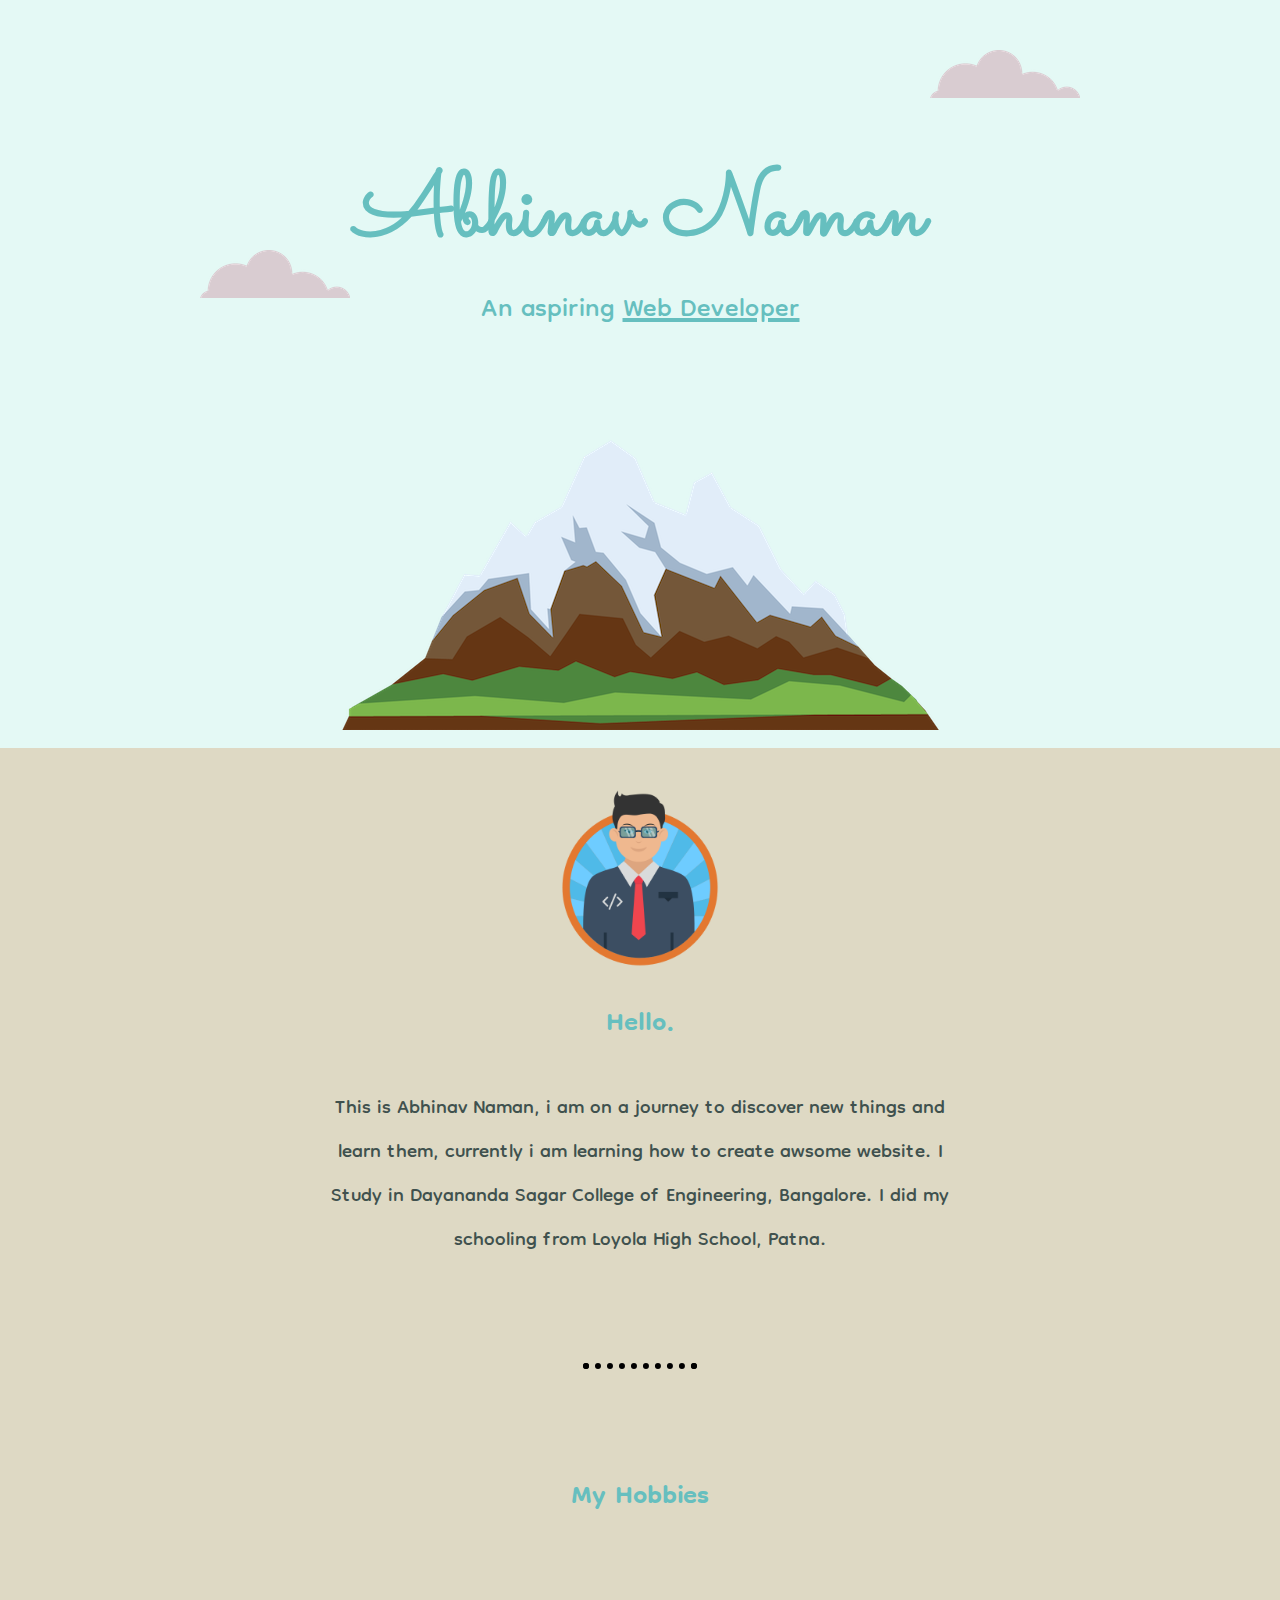
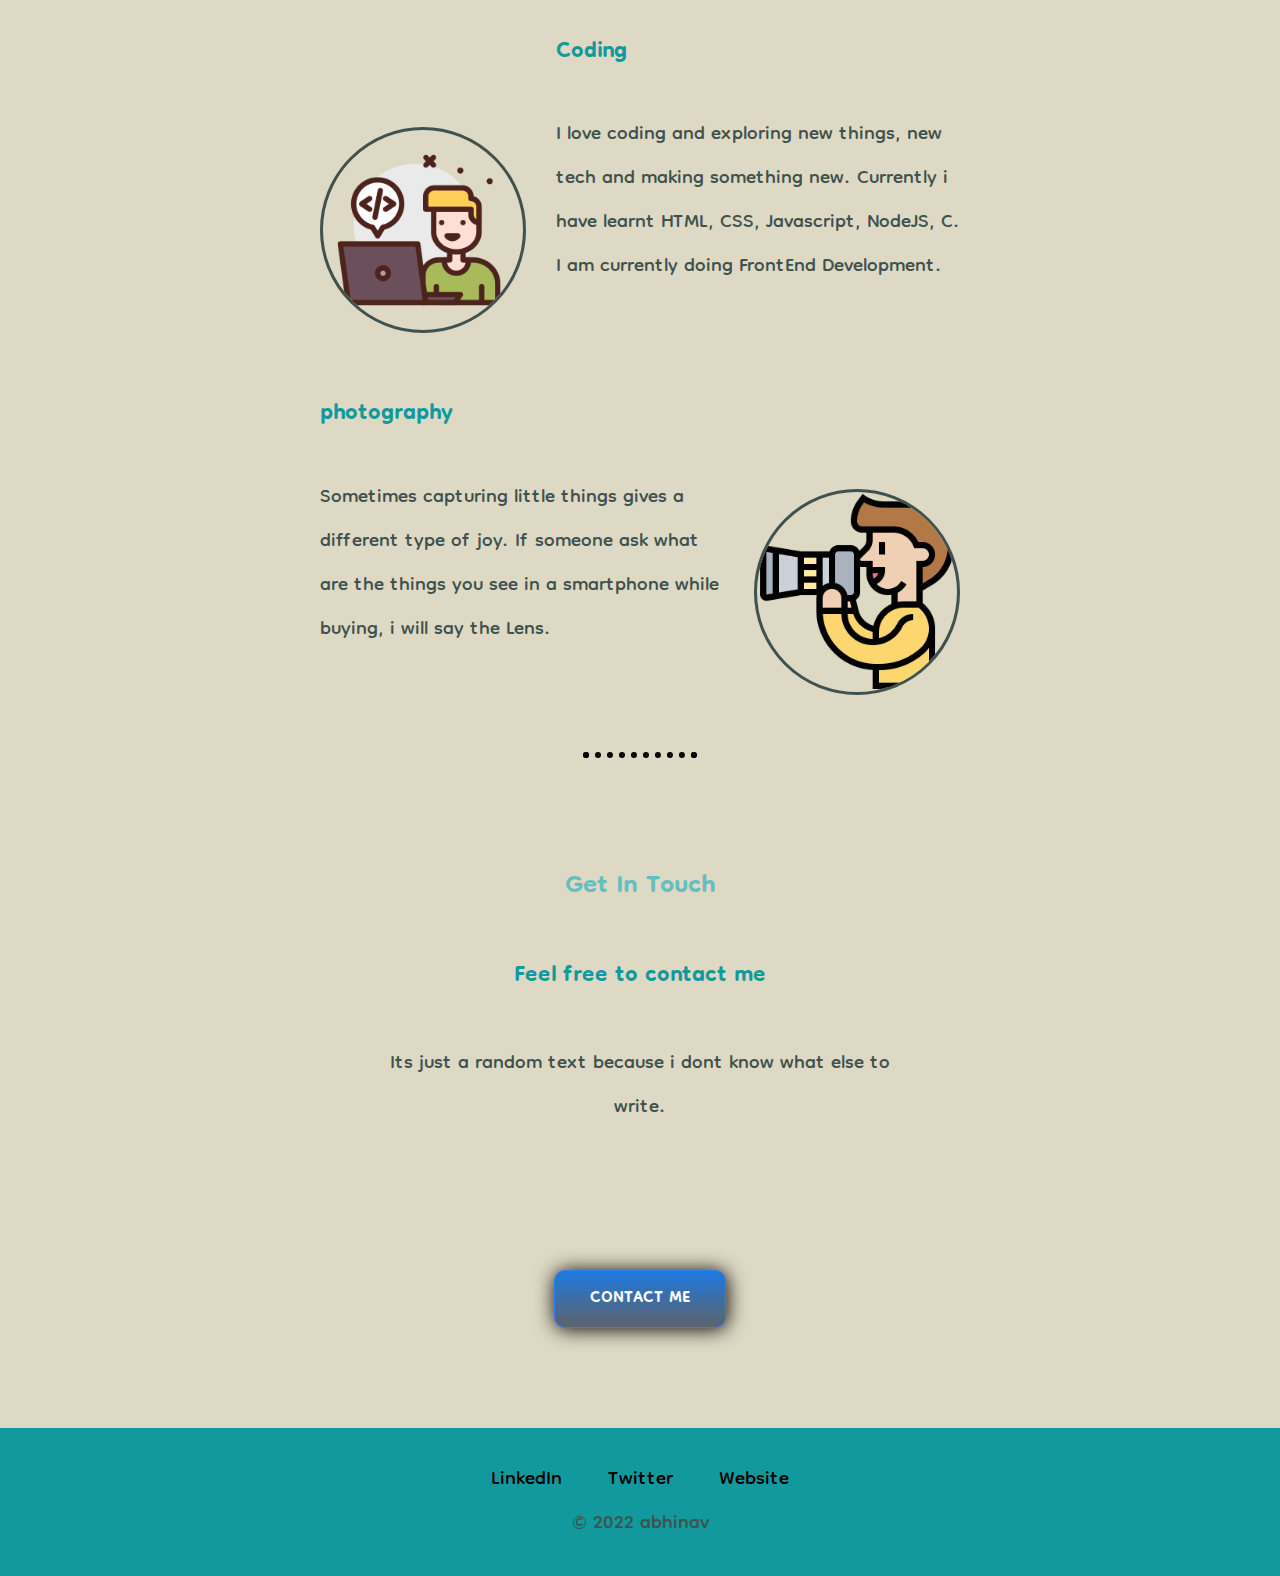
<file: my personal website/index.html>
<!DOCTYPE html>
<html lang="en">
<head>
    <meta charset="UTF-8">
    <meta http-equiv="X-UA-Compatible" content="IE=edge">
    <meta name="viewport" content="width=device-width, initial-scale=1.0">
    <title>Abhinav Naman</title>
    <link rel="stylesheet" href="style.css">
    <link rel="shortcut icon" href="favicon.ico" type="image/x-icon">
    <link rel="preconnect" href="https://fonts.googleapis.com">
    <link rel="preconnect" href="https://fonts.gstatic.com" crossorigin>
    <link href="https://fonts.googleapis.com/css2?family=Bebas+Neue&family=Dongle:wght@300&family=Sacramento&display=swap" rel="stylesheet">
</head>
<body>
  <div class="top-container">
    <img class="top-cloud" src="img/cloud.png" alt="">
    <h1>Abhinav Naman </h1>
    <h2 class="sub-title">An aspiring <span>Web Developer</span></h2>
    <img class="bottom-cloud" src="img/cloud.png" alt="">
    <img src="img/mountain.png" alt="mountain" class="mountain">
  </div>

  <div class="middle-container">
    <div class="profile">
      <img src="img/programmer.png" alt="its me" class="itsme-pic">
      <h2>Hello.</h2>
      <p class="intro">This is Abhinav Naman, i am on a journey to discover new things and learn them, currently i am learning how to create awsome website. I Study in Dayananda Sagar College of Engineering, Bangalore. I did my schooling from Loyola High School, Patna.</p>
    </div>
    <hr>
    <div class="skills">
      <h2>My Hobbies</h2>
      <div class="skill-row">
        <div class="picarea">
          <img class="coding-pic" src="img/boy.png" alt="coding">
        </div>
        <div class="textarea">
          <h3>Coding</h3>
          <p>I love coding and exploring new things, new tech and making something new. Currently i have learnt HTML, CSS, Javascript, NodeJS, C. I am currently doing FrontEnd Development.</p>
        </div>
      </div>
      <div class="skill-row">
        <div class="picarea">
          <img class="photography-pic" src="img/photography.png" alt="photography">
        </div>
        <div class="textarea">
          <h3>photography</h3>
          <p>Sometimes capturing little things gives a different type of joy. If someone ask what are the things you see in a smartphone while buying, i will say the Lens. </p>
        </div>
      </div>
    </div>
    <hr>
    <div class="contact-me">
      <h2>Get In Touch</h2>
      <h3>Feel free to contact me </h3>
      <p class="contact-message">Its just a random text because i dont know what else to write.</p>
      <a class="btn" href="mailto:abhinavnaman5@gmail.com">CONTACT ME</a>
    </div>
  </div>
  
  
  <div class="bottom-container">
    <a class="footer-link" href="https://www.linkedin.com/">LinkedIn</a>
    <a class="footer-link" href="https://twitter.com/">Twitter</a>
    <a class="footer-link" href="https://www.appbrewery.co/">Website</a>
    <p class="end-text">© 2022 abhinav</p>
  </div>
</body>
</html>
</file>
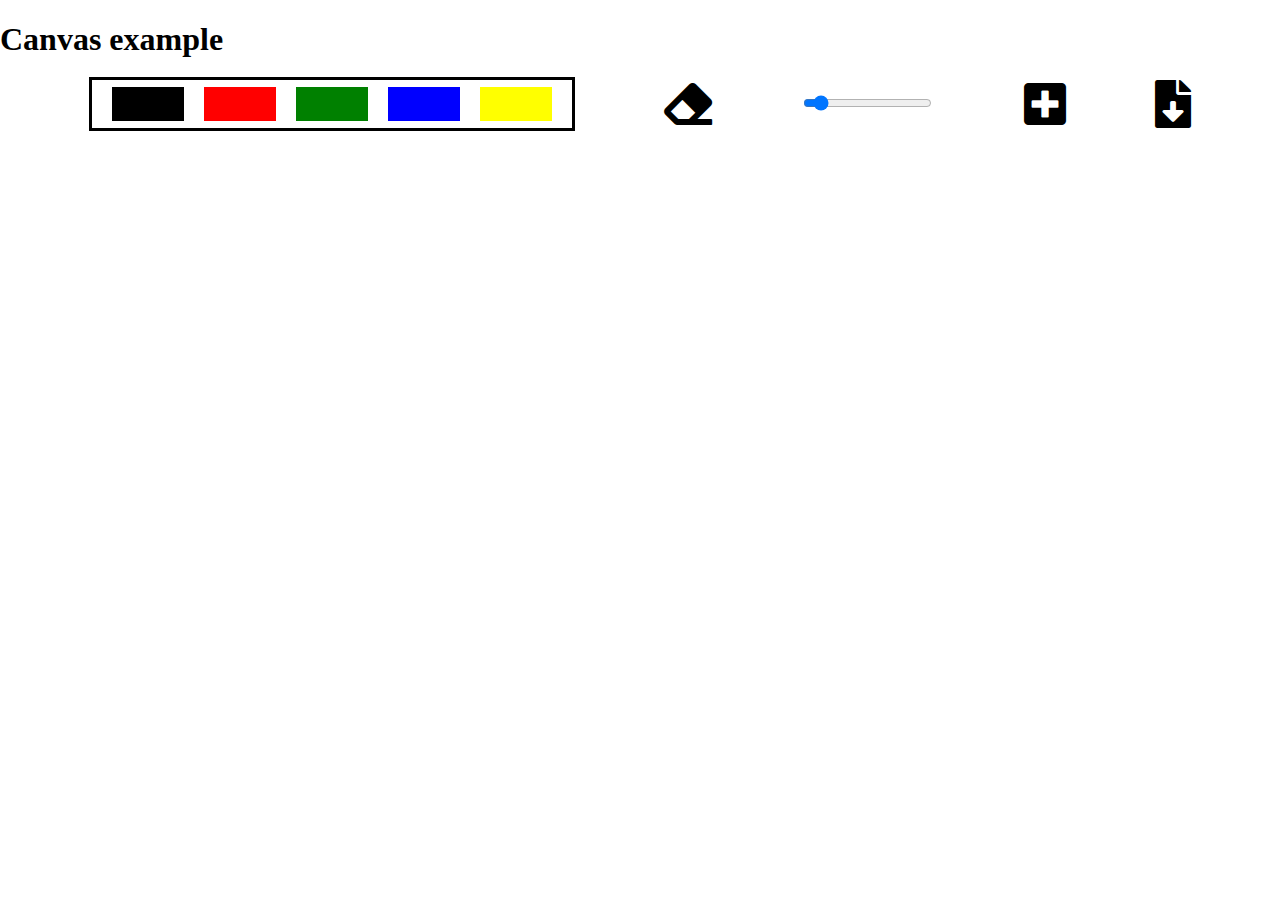
<file: project/index.html>
<!DOCTYPE html>
<html lang="en">

<head>
  <meta charset="UTF-8">
  <meta http-equiv="X-UA-Compatible" content="IE=edge">
  <meta name="viewport" content="width=device-width, initial-scale=1.0">
  <title>Document</title>
  <link rel="stylesheet" href="https://cdnjs.cloudflare.com/ajax/libs/font-awesome/5.15.3/css/all.min.css">
  <link rel="stylesheet" href="style.css">
</head>

<body>
  <h1>Canvas example</h1>
  <div class="tools">
    <div class="parent">
      <div class="color black"></div>
      <div class="color red"></div>
      <div class="color green"></div>
      <div class="color blue"></div>
      <div class="color yellow"></div>
    </div>
    <div class="eraser">
      <i class="fas fa-eraser fa-3x icon"></i>
    </div>
    <div class="slidecontainer">
      <input type="range" min="1" max="50" value="5" class="slider" id="pensize">
    </div>
    <div class="newpage">
      <i class="fas fa-plus-square fa-3x icon"></i>
    </div>
    <div class="downpdf">
      <i class="fas fa-file-download fa-3x icon"></i>
    </div>
  </div>

  <canvas id="board"></canvas>
  
  <script src="script.js"></script>
</body>

</html>
</file>
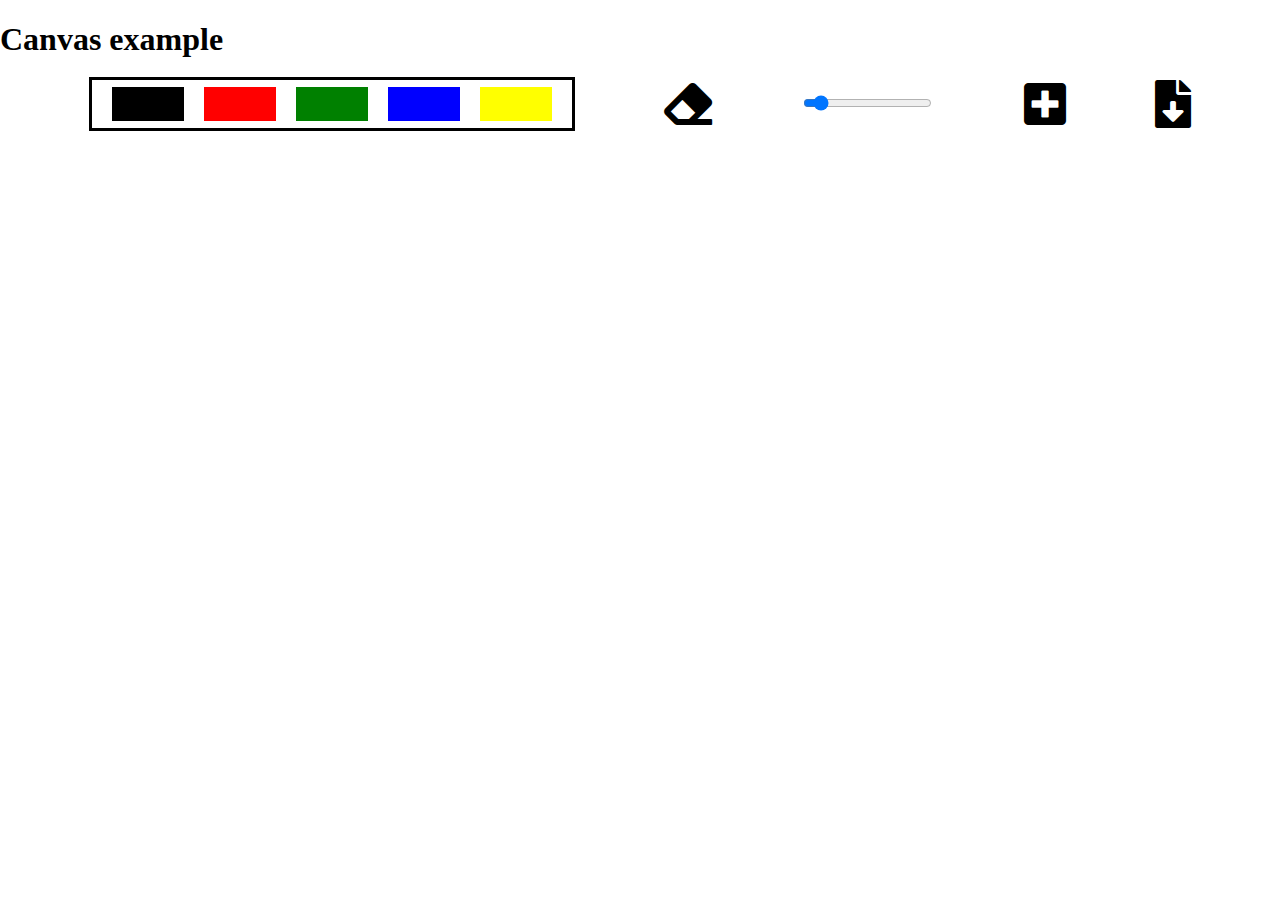
<file: project/main.html>
<!DOCTYPE html>
<html lang="en">

<head>
  <meta charset="UTF-8">
  <meta http-equiv="X-UA-Compatible" content="IE=edge">
  <meta name="viewport" content="width=device-width, initial-scale=1.0">
  <title>Document</title>
  <link rel="stylesheet" href="https://cdnjs.cloudflare.com/ajax/libs/font-awesome/5.15.3/css/all.min.css">
  <link rel="stylesheet" href="style.css">
</head>

<body>
  <h1>Canvas example</h1>
  <div class="tools">
    <div class="parent">
      <div class="color black"></div>
      <div class="color red"></div>
      <div class="color green"></div>
      <div class="color blue"></div>
      <div class="color yellow"></div>
    </div>
    <div class="eraser">
      <i class="fas fa-eraser fa-3x icon"></i>
    </div>
    <div class="slidecontainer">
      <input type="range" min="1" max="50" value="5" class="slider" id="pensize">
    </div>
    <div class="newpage">
      <i class="fas fa-plus-square fa-3x icon"></i>
    </div>
    <div class="downpdf">
      <i class="fas fa-file-download fa-3x icon"></i>
    </div>
  </div>

  <canvas id="board"></canvas>
  
  <script src="script.js"></script> 
</body>

</html>
</file>
<file: my personal website/style.css>
body{
    margin: 0;
    text-align: center;
    font-family: 'Dongle', sans-serif;
    font-size: 30px;
    color: #40514E;
    width: 100%;
}
.top-container{
    background-color: #E4F9F5;
    position: relative;
    padding-top: 100px;
    padding-bottom: 0%;
}

h1{
    margin-top: 0;
    font-family: 'Sacramento', cursive;
    font-size: 90px;
    margin: 50px auto 0;
    color: #66BFBF;
    /* line-height: 2; */
}

.sub-title{
    font-weight: normal;
}

h2{
    font-size: 40px;
    margin-top: 0;
    color: #66BFBF;
    /* font-weight: normal; */
}

h3{
    color: #11999E;
    /* font-weight: normal; */
}

span{
    text-decoration: underline;
}

.intro{
    width: 50%;
    margin: auto;
}

hr{
    border: dotted 6px black;
    border-bottom: none;
    width: 8%;
    margin: 100px auto;
}

.top-cloud{
    position: absolute;
    right: 200px;
    top: 50px;
}

.bottom-cloud{
    position: absolute;
    top: 250px;
    left: 200px;
}

.mountain{
    margin-bottom: 0%;
}

.middle-container{
    background-color: #DED9C4;
}

.itsme-pic{
    width: 200px;
    margin-top: 30px;
}

.coding-pic{
    width: 200px;
    border: solid;
    border-radius: 100%;
    float: left;
    margin-right: 30px;
    margin-top: 100px;
}

.photography-pic{
    width: 200px;
    border:solid;
    border-radius: 100%;
    float: right;
    margin-left: 30px;
    margin-top: 100px;
    
}

.skill-row{
    width: 50%;
    margin: 100px auto 100px;
    text-align: left;
    /* line-height: 2; */
}

.bottom-container{
    background-color: #11999E;
    padding: 30px;
}

.end-text{
    margin: auto;
}

.contact-message{
    width: 40%;
    margin: 40px auto 40px;
}

.btn {
    background: #1D79E1;
    background-image: -webkit-linear-gradient(top, #1D79E1, #5E636C);
    background-image: -moz-linear-gradient(top, #1D79E1, #5E636C);
    background-image: -ms-linear-gradient(top, #1D79E1, #5E636C);
    background-image: -o-linear-gradient(top, #1D79E1, #5E636C);
    background-image: -webkit-gradient(to bottom, #1D79E1, #5E636C);
    -webkit-border-radius: 11px;
    -moz-border-radius: 11px;
    border-radius: 11px;
    color: #FFFFFF;
    font-family: 'Dongle', sans-serif;
    font-size: 25px;
    padding: 10px;
    font-weight: 900;
    -webkit-box-shadow: 1px 1px 20px 0 #000000;
    -moz-box-shadow: 1px 1px 20px 0 #000000;
    box-shadow: 1px 1px 20px 0 #000000;
    border: solid #337FED 1px;
    text-decoration: none;
    display: inline-block;
    cursor: pointer;
    text-align: center;
    margin-bottom: 20px;
    width: 150px;
    margin: 100px auto 100px;
 }
 
 .btn:hover {
    border: solid #337FED 1px;
    background: #8769E1;
    background-image: -webkit-linear-gradient(top, #8769E1, #101012);
    background-image: -moz-linear-gradient(top, #8769E1, #101012);
    background-image: -ms-linear-gradient(top, #8769E1, #101012);
    background-image: -o-linear-gradient(top, #8769E1, #101012);
    background-image: -webkit-gradient(to bottom, #8769E1, #101012);
    -webkit-border-radius: 40px;
    -moz-border-radius: 40px;
    border-radius: 40px;
    text-decoration: none;
 }

 a{
     color: black;
     text-decoration: none;
     padding: 20px;
 }

 a:hover{
     color: white;
 }
</file>
<file: project/style.css>
body {
    margin: 0px;
    overflow:hidden;
}
.color1{
margin-bottom: 10px;

}
.tools {
    margin-top: 10px;
    margin-bottom: 10px;
    height: 3rem;
    display: flex;
    justify-content: space-evenly;
    align-items: center;
    position: sticky;
}
.parent{
border: 3px solid;
height: 3rem;
width: 30rem;
display: flex;
justify-content: space-evenly;
align-items: center;
}
.color{
height: 70%;
width: 15%;
background: red;
}
.black{
background-color: black;

}
.red{
background-color: red;
}
.blue{
background-color: blue;
}
.green{
background-color: green;
}
.yellow{
background-color: yellow;
}
.board{
    margin: 70px;
    margin-left: 300px;
    width: 1000px;
    border: 5px solid black;
    background-color: aliceblue;
}
</file>
